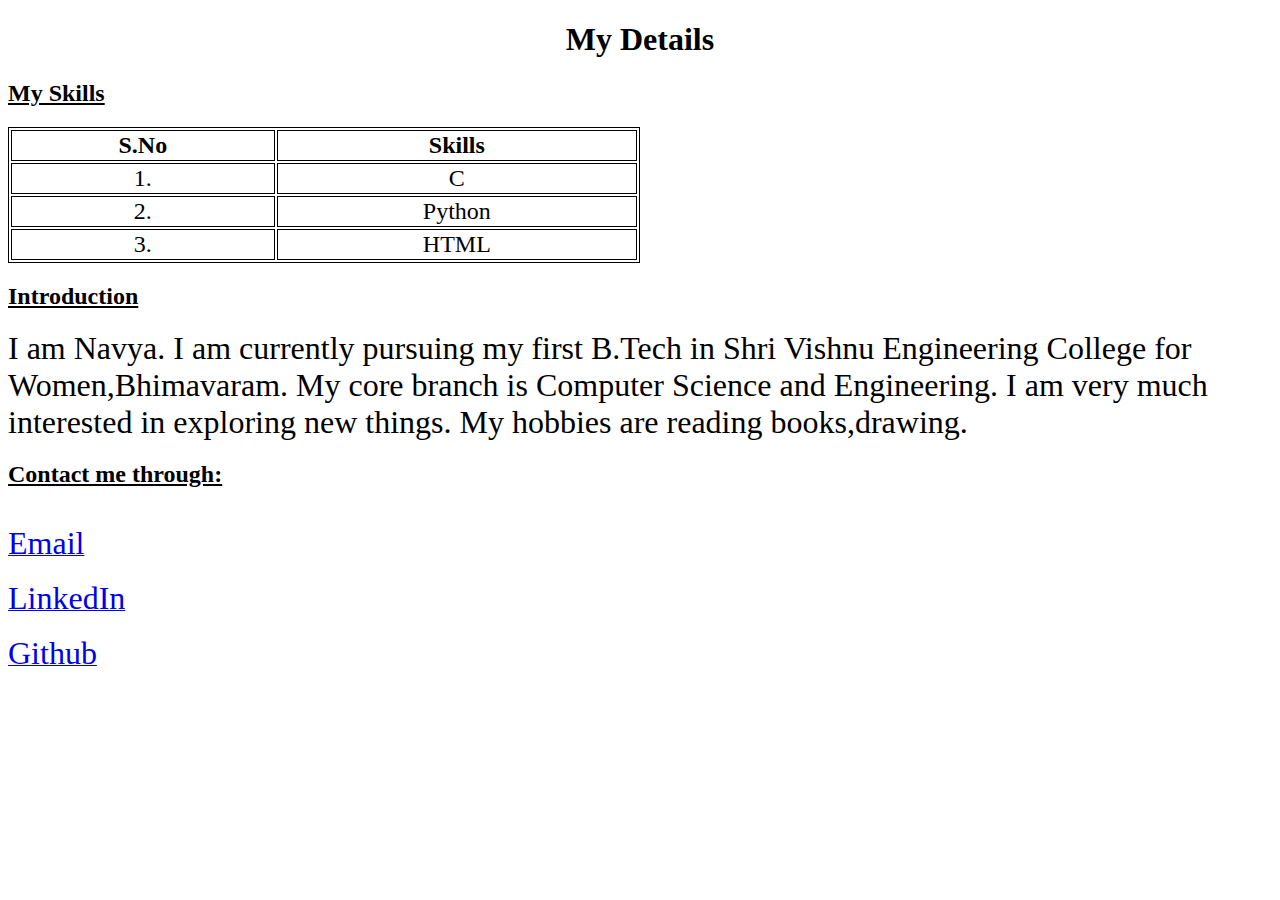
<file: basic2/index.html>
<!DOCTYPE html>
 <html>
  <title>Dasari Navya</title>
  <h1><center>My Details</center></h1>
  <style>
   table,th,td{
      border:1px solid black;
   }
  </style>
  <body>
   <h2><u>My Skills</u></h2>
   <table style="width:50%">
    <tr>
       <th><font size="+2">S.No</font></th>
       <th><font size="+2">Skills</font></th>
    </tr>
    <tr>
       <td><center><font size="+2">1.</font></center></td>
       <td><center><font size="+2">C</font></center></td>
    </tr>
    <tr>
       <td><center><font size="+2">2.</font></center></td>
       <td><center><font size="+2">Python</font></center></td>
    </tr>
    <tr>
       <td><center><font size="+2">3.</font></center></td>
       <td><center><font size="+2">HTML</font></center></td>
    </tr>
 </table>
 <h2><u>Introduction</u></h2>
 <p><font size="+3">I am Navya. I am currently pursuing my first B.Tech in Shri Vishnu Engineering College for Women,Bhimavaram. My core branch is Computer Science and Engineering.
    I am very much interested in exploring new things. My hobbies are reading books,drawing.</font></p>
 <h2><u>Contact me through:</u></h2>
 <br><a href=mailto:"navyaramalakshmi832@gmail.com"><font size="+3">Email</font></a></br>
 <br><a href="https://www.linkedin.com/in/navya-dasari-0b07782ba?utm_source=share&utm_campaign=share_via&utm_content=profile&utm_medium=android_app"><font size="+3">LinkedIn</font></a></br>
 <br><a href="https://github.com/SitaDasari"><font size="+3">Github</font></a></br>
 </body>
</html>
</file>
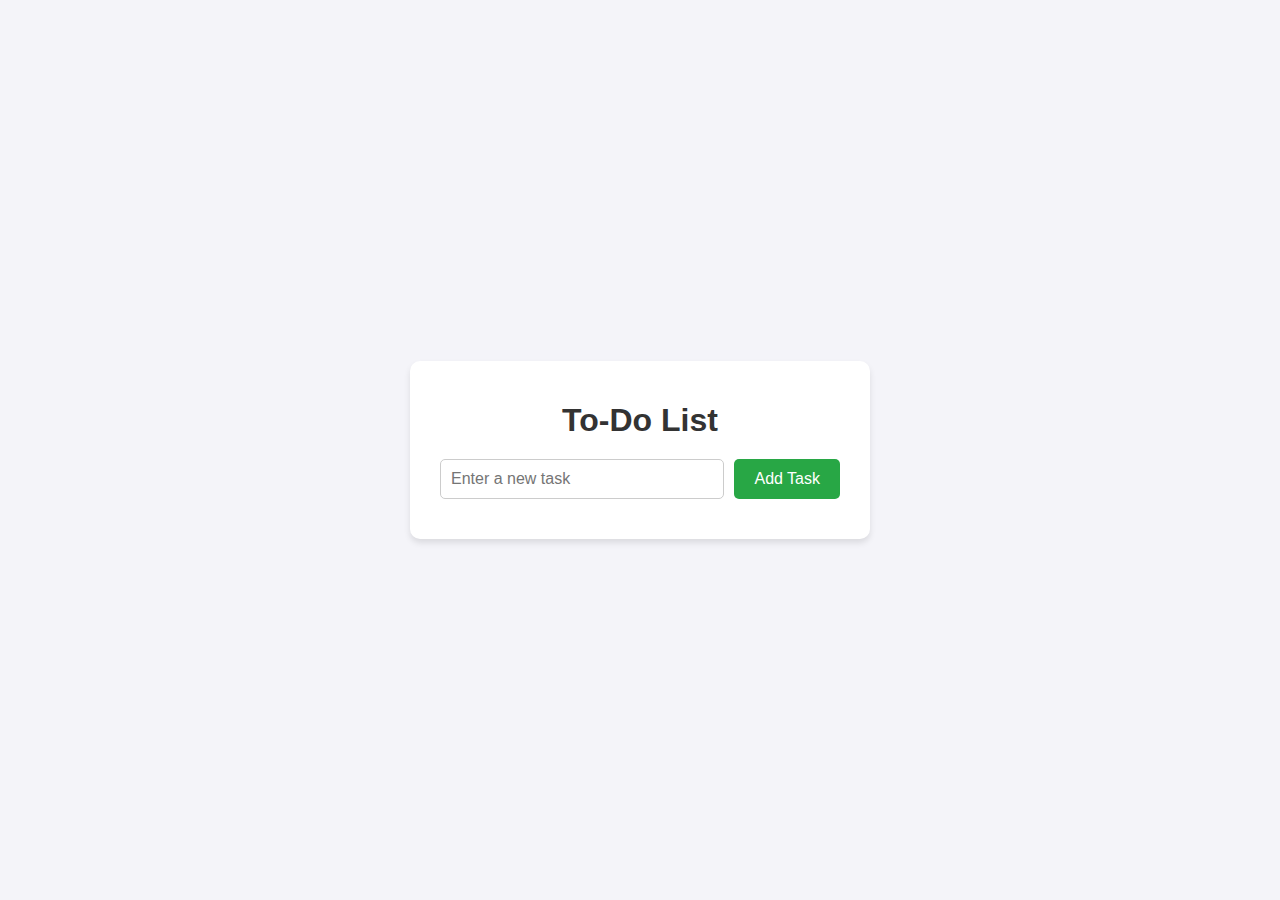
<file: project3/index.html>
<!DOCTYPE html>
<html lang="en">
<head>
    <meta charset="UTF-8">
    <meta name="viewport" content="width=device-width, initial-scale=1.0">
    <title>To-Do List App</title>
    <link rel="stylesheet" href="style.css">
</head>
<body>
    <div class="container">
        <h1>To-Do List</h1>
        <div class="input-container">
            <input type="text" id="task-input" placeholder="Enter a new task" />
            <button id="add-task-btn">Add Task</button>
        </div>
        <ul id="task-list"></ul>
    </div>
    <script src="app.js"></script>
</body>
</html>
</file>
<file: project3/style.css>
body {
    font-family: Arial, sans-serif;
    background-color: #f4f4f9;
    margin: 0;
    padding: 0;
    display: flex;
    justify-content: center;
    align-items: center;
    height: 100vh;
}

.container {
    background: #fff;
    border-radius: 10px;
    box-shadow: 0 4px 6px rgba(0, 0, 0, 0.1);
    padding: 20px 30px;
    width: 100%;
    max-width: 400px;
}

h1 {
    text-align: center;
    margin-bottom: 20px;
    color: #333;
}

.input-container {
    display: flex;
    justify-content: space-between;
    margin-bottom: 20px;
}

#task-input {
    flex: 1;
    padding: 10px;
    border: 1px solid #ccc;
    border-radius: 5px;
    margin-right: 10px;
    font-size: 16px;
}

#add-task-btn {
    padding: 10px 20px;
    background-color: #28a745;
    color: white;
    border: none;
    border-radius: 5px;
    cursor: pointer;
    font-size: 16px;
}

#add-task-btn:hover {
    background-color: #218838;
}

#task-list {
    list-style: none;
    padding: 0;
}

.task-item {
    display: flex;
    justify-content: space-between;
    align-items: center;
    background: #f9f9f9;
    padding: 10px;
    margin-bottom: 10px;
    border-radius: 5px;
    box-shadow: 0 2px 4px rgba(0, 0, 0, 0.1);
}

.task-item.completed {
    text-decoration: line-through;
    color: #888;
}

.task-buttons button {
    margin-left: 5px;
    padding: 5px 10px;
    border: none;
    border-radius: 5px;
    cursor: pointer;
    font-size: 14px;
}

.complete-btn {
    background-color: #007bff;
    color: white;
}

.complete-btn:hover {
    background-color: #0056b3;
}

.delete-btn {
    background-color: #dc3545;
    color: white;
}

.delete-btn:hover {
    background-color: #c82333;
}
</file>
